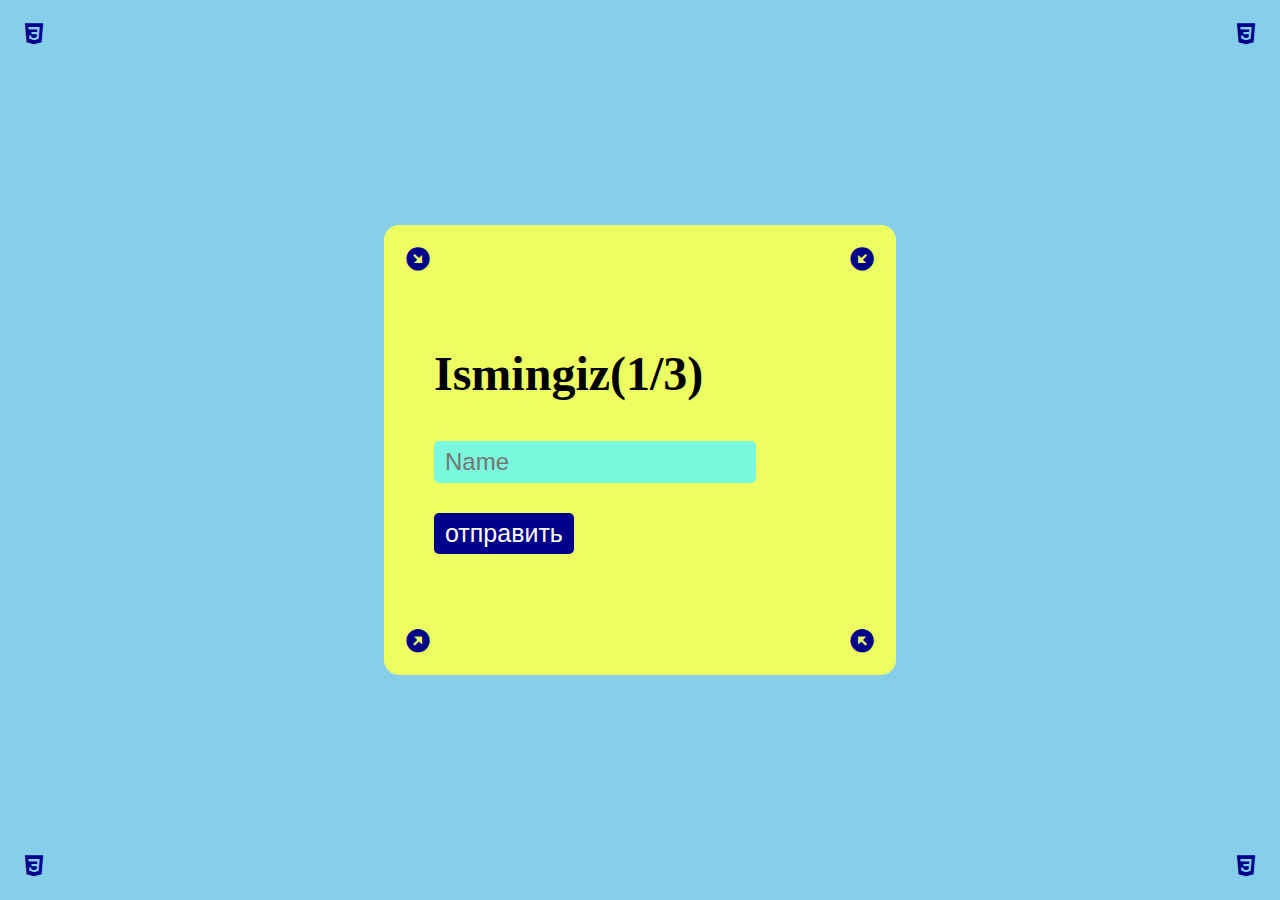
<file: index.html>
<!DOCTYPE html>
<html lang="en">
<head>
    <meta charset="UTF-8">
    <meta name="viewport" content="width=device-width, initial-scale=1.0">
    <title>Document</title>
    <link rel="stylesheet" href="./style.css">
    <link href='https://unpkg.com/boxicons@2.1.4/css/boxicons.min.css' rel='stylesheet'>
</head>
<body>
    <div class="conteiner">
        <div class="box">
             
           <h1 class="html1H1">Ismingiz(1/3)</h1>
           <input type="text" name="name" placeholder="Name" class="html1Input">
           <button class="html1Btn"><a href="#" class="html1btnA">отправить</a></button>

           <i class='bx bxs-right-down-arrow-circle i1'></i>
           <i class='bx bxs-left-down-arrow-circle i2' ></i>
           <i class='bx bxs-left-top-arrow-circle i3' ></i>
           <i class='bx bxs-right-top-arrow-circle i4' ></i>

        </div>
        <i class='bx bxl-css3 i1'></i>
        <i class='bx bxl-css3 i2'></i>
        <i class='bx bxl-css3 i3'></i>
        <i class='bx bxl-css3    i4'></i>
    </div>


    <script src="./main.js"></script>
</body>
</html>
</file>
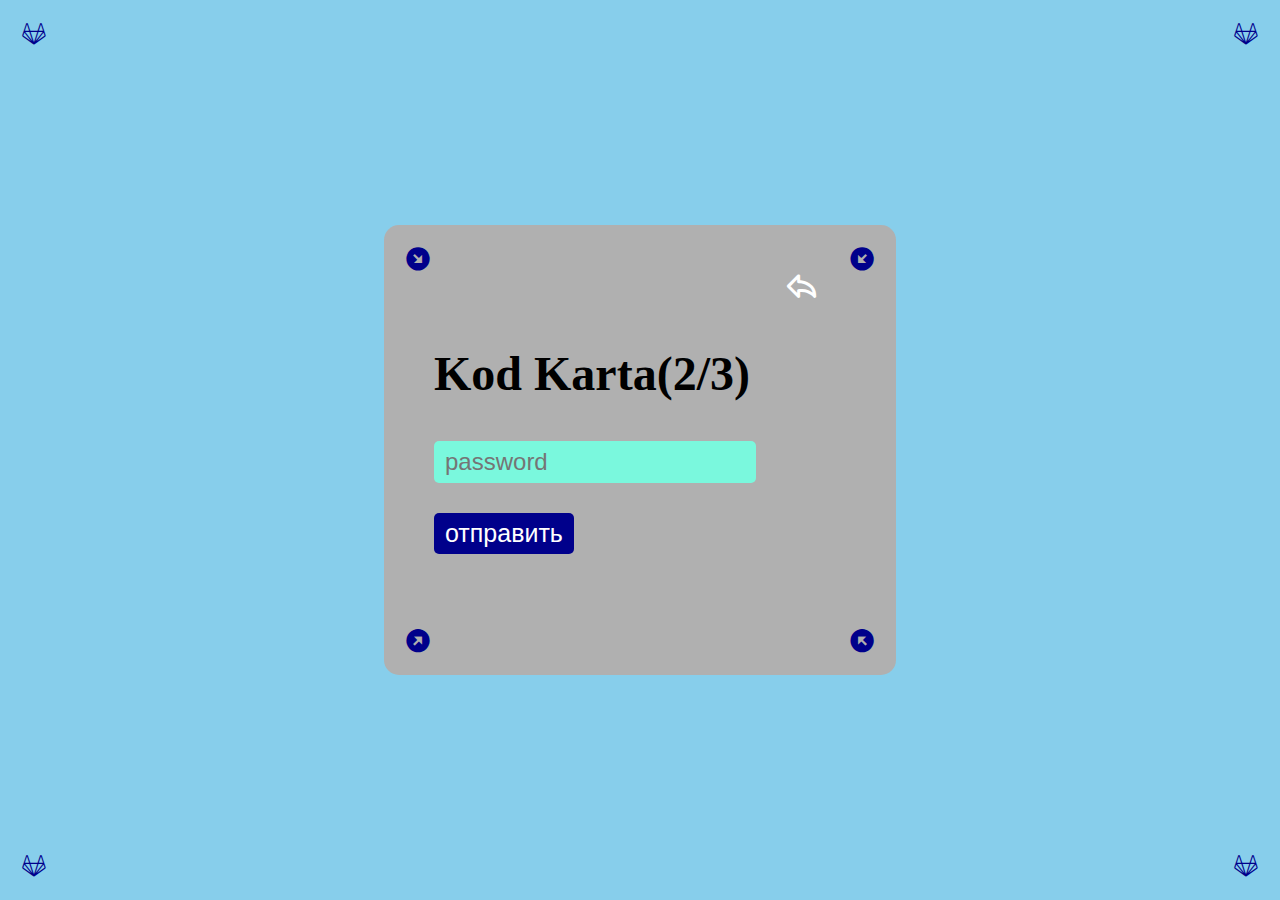
<file: index2.html>
<!DOCTYPE html>
<html lang="en">
<head>
    <meta charset="UTF-8">
    <meta name="viewport" content="width=device-width, initial-scale=1.0">
    <title>Document</title>
    <link rel="stylesheet" href="./style.css">
    <link href='https://unpkg.com/boxicons@2.1.4/css/boxicons.min.css' rel='stylesheet'>
</head>
<body>
    <div class="conteiner">
        <div class="box" style="background-color: #b0b0b0;">

            <h1 class="html2H1">Kod Karta(2/3)</h1>
           <input type="text" name="name" placeholder="password" class="html2Input">
           <button class="html2Btn"><a href="#" class="html2btnA">отправить</a></button>


           <i class='bx bxs-right-down-arrow-circle i1'></i>
           <i class='bx bxs-left-down-arrow-circle i2' ></i>
           <i class='bx bxs-left-top-arrow-circle i3' ></i>
           <i class='bx bxs-right-top-arrow-circle i4' ></i>

           <a class='bx bx-share i5'></a>
        </div>
        <i class='bx bxl-gitlab i1' ></i>
        <i class='bx bxl-gitlab i2' ></i>
        <i class='bx bxl-gitlab i3' ></i>
        <i class='bx bxl-gitlab i4' ></i>
    </div>


    <script src="./main2.js"></script>
</body>
</html>
</file>
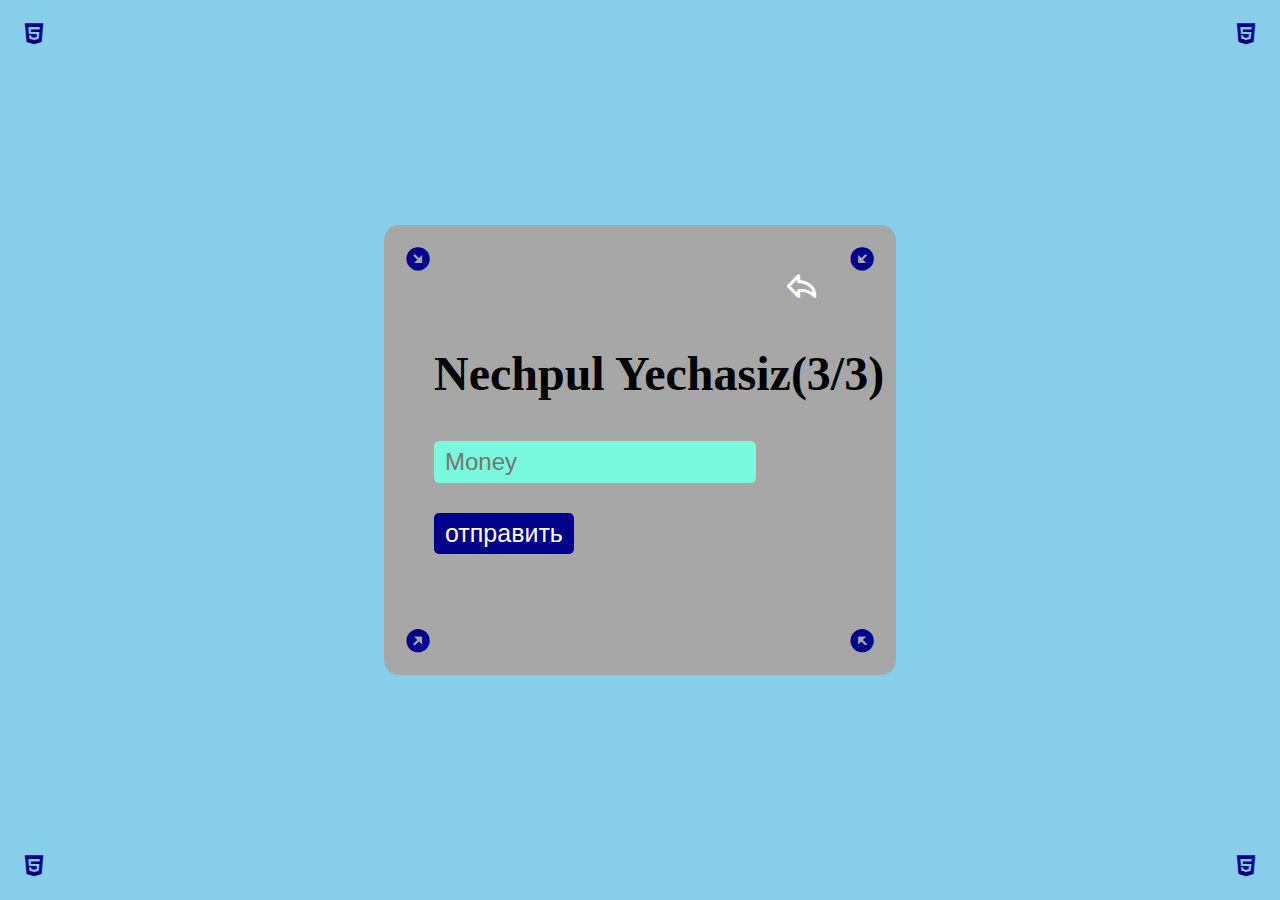
<file: index3.html>
<!DOCTYPE html>
<html lang="en">
<head>
    <meta charset="UTF-8">
    <meta name="viewport" content="width=device-width, initial-scale=1.0">
    <title>Document</title>
    <link rel="stylesheet" href="./style.css">
    <link href='https://unpkg.com/boxicons@2.1.4/css/boxicons.min.css' rel='stylesheet'>
</head>
<body>
    <div class="conteiner">
        <div class="box" style="background-color: #a8a7a7;">

            <h1 class="html3H1">Nechpul Yechasiz(3/3)</h1>
           <input type="text" name="name" placeholder="Money" class="html3Input">
           <button class="html3Btn"><a href="#" class="html3btnA">отправить</a></button>


           <i class='bx bxs-right-down-arrow-circle i1'></i>
           <i class='bx bxs-left-down-arrow-circle i2' ></i>
           <i class='bx bxs-left-top-arrow-circle i3' ></i>
           <i class='bx bxs-right-top-arrow-circle i4' ></i>

           <a class='bx bx-share i5 i6'></a>

        </div>

        <div class="box2">

            <h1 class="h11"></h1>
            <h1 class="h12"></h1>
            <h1 class="h13"></h1>
            <button class="Box2Btn"><a href="#" class="BBA">Ok</a></button>


            <i class='bx bxs-right-down-arrow-circle i1'></i>
           <i class='bx bxs-left-down-arrow-circle i2' ></i>
           <i class='bx bxs-left-top-arrow-circle i3' ></i>
           <i class='bx bxs-right-top-arrow-circle i4' ></i>
        </div>

        <i class='bx bxl-html5 i1' ></i>
        <i class='bx bxl-html5 i2' ></i>
        <i class='bx bxl-html5 i3' ></i>
        <i class='bx bxl-html5 i4' ></i>
    </div>


    <script src="./main3.js"></script>
</body>
</html>
</file>
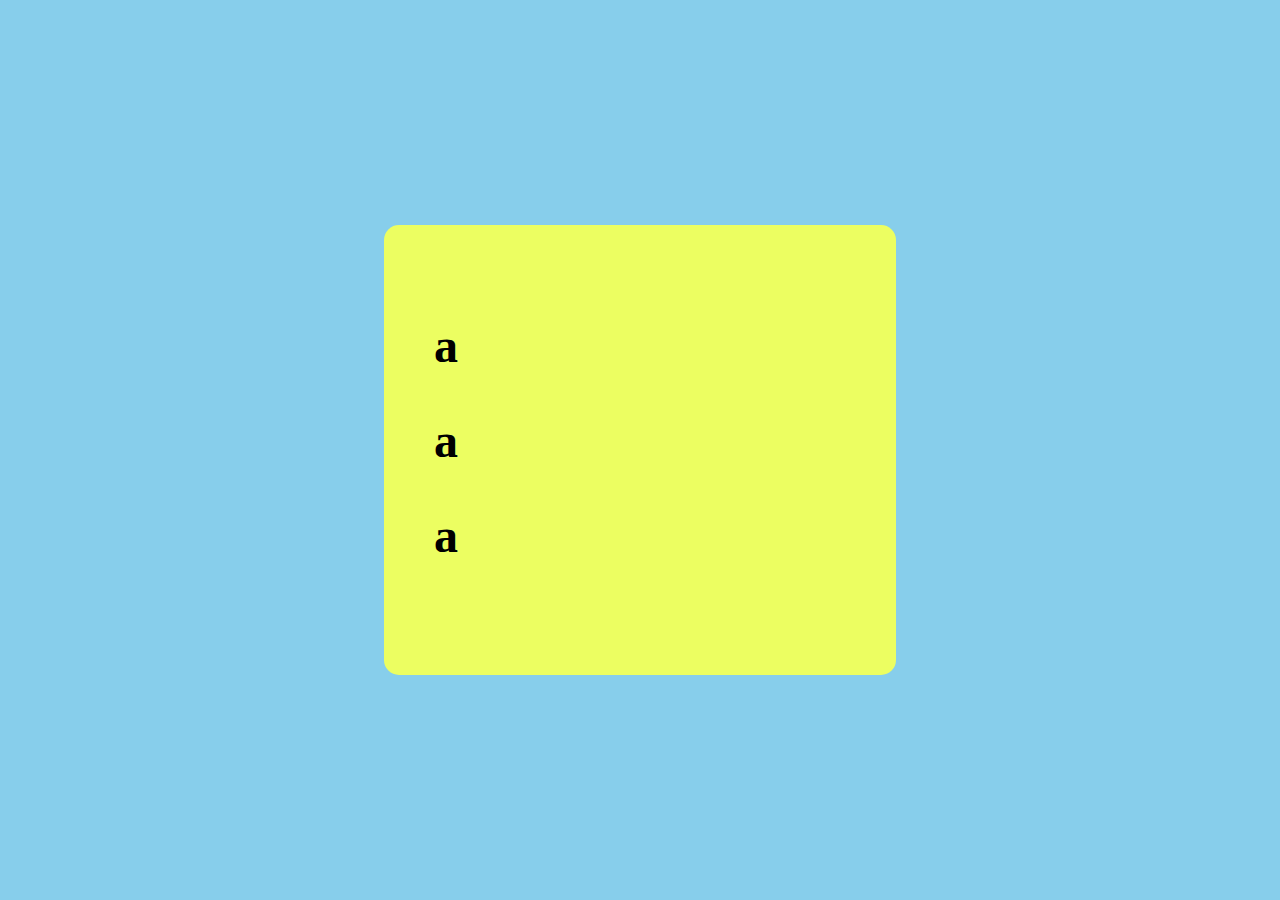
<file: index4.html>
<!DOCTYPE html>
<html lang="en">
<head>
    <meta charset="UTF-8">
    <meta name="viewport" content="width=device-width, initial-scale=1.0">
    <title>Document</title>
    <link rel="stylesheet" href="./style.css">
    <link href='https://unpkg.com/boxicons@2.1.4/css/boxicons.min.css' rel='stylesheet'>
</head>
<body>
    <div class="conteiner">
        <div class="box">

            <h1 class="html4H1">a</h1>
            <h1 class="html4H2">a</h1>
            <h1 class="html4H3">a</h1>
                                      

        </div>
    </div>


    <script src="./main.js"></script>
    <script src="./main3.js"></script>
</body>
</html>
</file>
<file: style.css>
*{
    padding: 0;
    margin: 0;
    box-sizing: border-box;
    list-style: none;
    outline: none;
    text-decoration: none;
    font-family: sans-serif;
}

.conteiner{
    width: 100%;
    height: 100vh;
    background-color: skyblue;
    display: flex;
    justify-content: center;
    align-items: center;
}
.box{
    width: 40%;
    height: 50%;
    background-color: rgb(236, 254, 97);
    border-radius: 15px;
    display: flex;
    justify-content: center;
    align-items: start;
    flex-direction: column;
    gap: 20px;
    padding: 0 0 0 50px;
    position: relative;
}
.html1H1{
    font-size: 48px;
    margin-bottom: 20px;
    font-family: 'Times New Roman', Times, serif;
}
.html1Input{
    font-size: 24px;
    padding: 6px 0 6px 10px;
    border: 1px solid transparent;
    border-radius: 5px;
    background-color: rgb(122, 248, 221);    
    margin-bottom: 10px;
}
.html1Btn{
    font-size: 25px;
    padding: 5px 10px;
    color: white;
    background-color: darkblue;
    border: 1px solid transparent;
    border-radius: 5px;
}


.html2H1{
    font-size: 48px;
    margin-bottom: 20px;
    font-family: 'Times New Roman', Times, serif;
}
.html2Input{
    font-size: 24px;
    padding: 6px 0 6px 10px;
    border: 1px solid transparent;
    border-radius: 5px;
    background-color: rgb(122, 248, 221);    
    margin-bottom: 10px;
}
.html2Btn{
    font-size: 25px;
    padding: 5px 10px;
    color: white;
    background-color: darkblue;
    border: 1px solid transparent;
    border-radius: 5px;
}


.html3H1{
    font-size: 48px;
    margin-bottom: 20px;
    font-family: 'Times New Roman', Times, serif;
}
.html3Input{
    font-size: 24px;
    padding: 6px 0 6px 10px;
    border: 1px solid transparent;
    border-radius: 5px;
    background-color: rgb(122, 248, 221);    
    margin-bottom: 10px;
}
.html3Btn{
    font-size: 25px;
    padding: 5px 10px;
    color: white;
    background-color: darkblue;
    border: 1px solid transparent;
    border-radius: 5px;
}


.html4H1{
    font-size: 48px;
    margin-bottom: 20px;
    font-family: 'Times New Roman', Times, serif;
}
.html4Input{
    font-size: 24px;
    padding: 6px 0 6px 10px;
    border: 1px solid transparent;
    border-radius: 5px;
    background-color: rgb(122, 248, 221);    
    margin-bottom: 10px;
}
.html4Btn{
    font-size: 25px;
    padding: 5px 10px;
    color: white;
    background-color: darkblue;
    border: 1px solid transparent;
    border-radius: 5px;
}
a{
    color: white;
}
.html4H2{
    font-size: 48px;
    margin-bottom: 20px;
    font-family: 'Times New Roman', Times, serif;
}
.html4H3{
    font-size: 48px;
    margin-bottom: 20px;
    font-family: 'Times New Roman', Times, serif;
}

.box2{
    width: 40%;
    height: 50%;
    background-color: rgb(236, 254, 97);
    border-radius: 15px;
    padding: 50px;
    display: none;
    position: relative;
}   
.h11{
    margin-bottom: 20px;
}
.h12{
    margin-bottom: 20px;
}
.h13{
    margin-bottom: 20px;
}
.box2 button{
    margin-top: 20px;
    font-size: 20px;
    padding: 5px 20px;
    border: 1px solid transparent;
    background-color: cadetblue;
    color: white;
    border-radius: 5px;
}
.i1{
    position: absolute;
    top: 0;
    left: 0;
    padding: 20px 0 0 20px;
    font-size: 28px;
    color: darkblue ;
}
.i2{
    position: absolute;
    top: 0;
    right: 0;
    padding: 20px 20px 0 0;
    font-size: 28px;
    color: darkblue ;
}
.i3{
    position: absolute;
    bottom: 0;
    right: 0;
    padding: 0 20px 20px 0;
    font-size: 28px;
    color: darkblue ;
}
.i4{
    position: absolute;
    bottom: 0;
    left: 0;
    padding: 0 0 20px 20px;
    font-size: 28px;
    color: darkblue ;
}
.i5{
    position: absolute;
    top: 10%;
    right: 15%;
    padding: 0 0 20px 20px;
    font-size: 35px;
    cursor: pointer;
}
</file>
